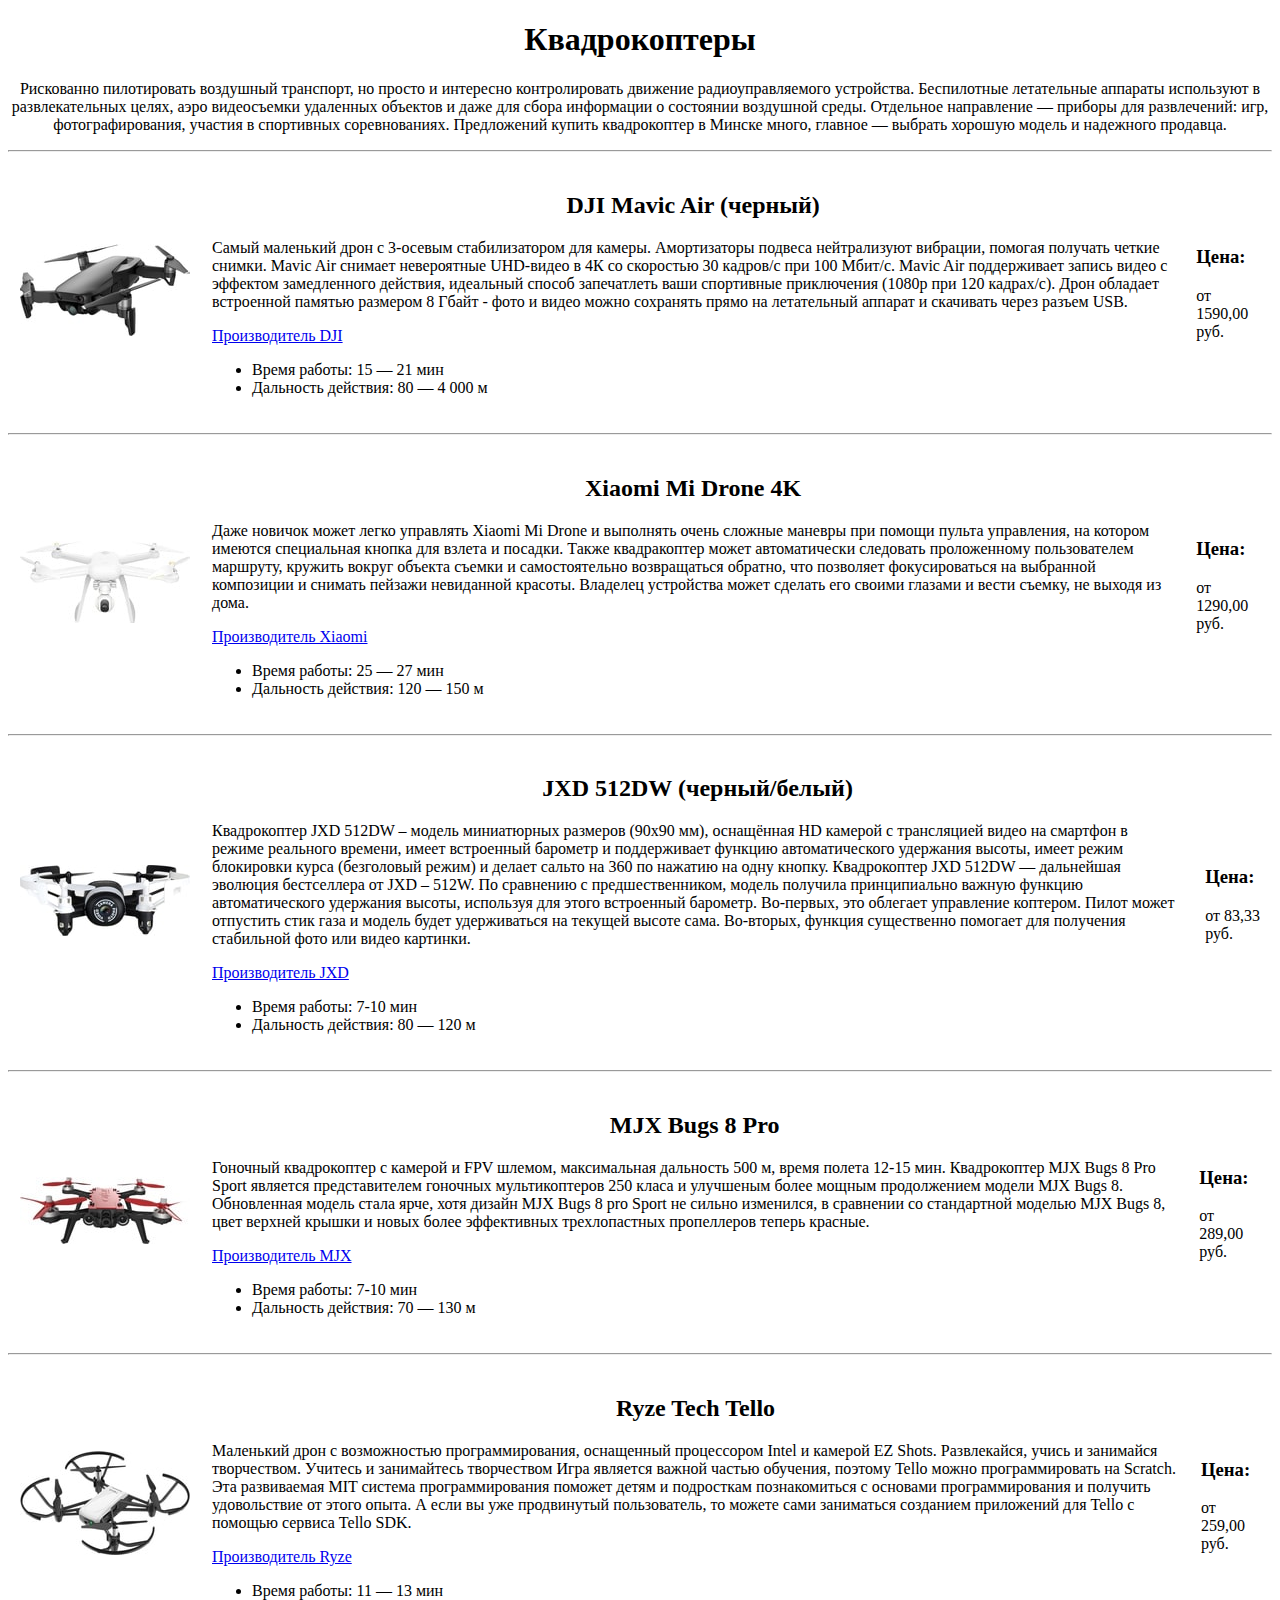
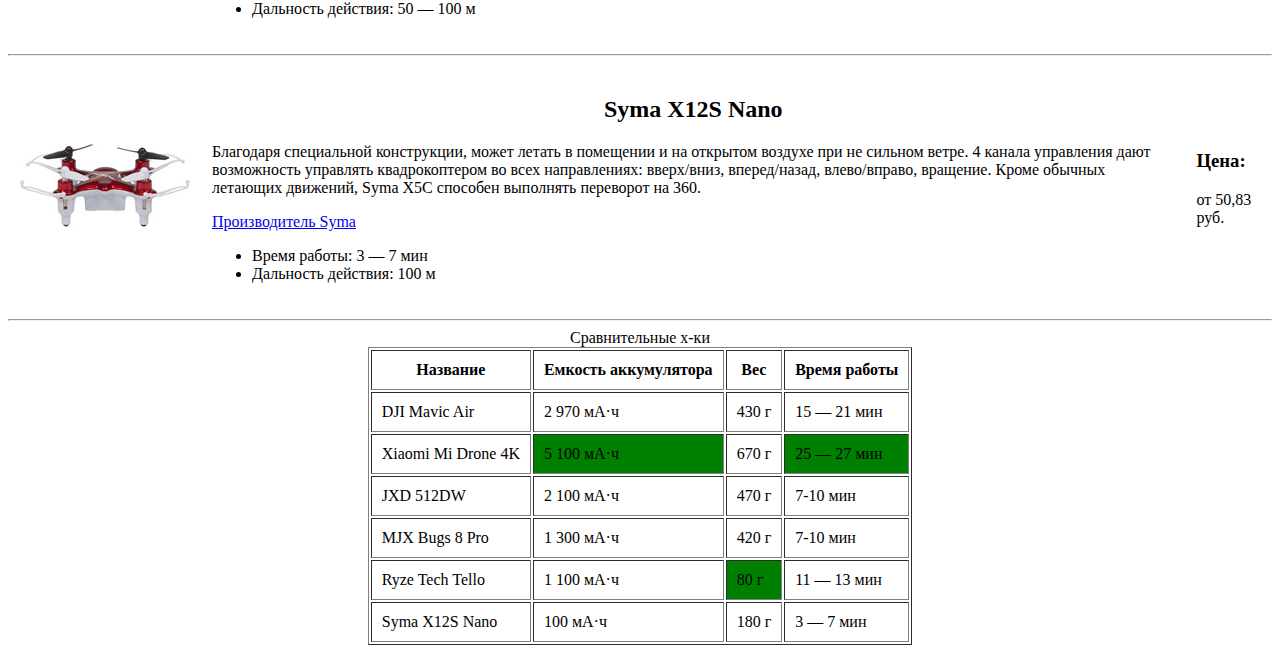
<file: homework_1/index.html>
<!DOCTYPE html>
<html lang="ru">
<head>
	<meta charset="utf-8">
	<meta name="quadcopter" content="quadcopter">
	<base target="_blank">
	<title>Каталог квадрокоптеров</title>
</head>
<body>

	<h1 style="text-align: center;">Квадрокоптеры</h1>
	<p style="text-align: center;">Рискованно пилотировать воздушный транспорт, но просто и интересно контролировать движение радиоуправляемого устройства. Беспилотные летательные аппараты используют в развлекательных целях, аэро видеосъемки удаленных объектов и даже для сбора информации о состоянии воздушной среды. Отдельное направление — приборы для развлечений: игр, фотографирования, участия в спортивных соревнованиях. Предложений купить квадрокоптер в Минске много, главное — выбрать хорошую модель и надежного продавца.</p>

	<hr>
	<table border="0" cellpadding="10">
		<tr>
			<td> <img src="./img/dji.jpeg" alt="DJI"> </td>
			<td>

				<h2 style="text-align: center;">DJI Mavic Air (черный)</h2> 
				<p>Самый маленький дрон с 3-осевым стабилизатором для камеры. Амортизаторы подвеса нейтрализуют вибрации, помогая получать четкие снимки.
				Mavic Air снимает невероятные UHD-видео в 4К со скоростью 30 кадров/с при 100 Мбит/с.
				Mavic Air поддерживает запись видео с эффектом замедленного действия, идеальный способ запечатлеть ваши спортивные приключения (1080p при 120 кадрах/с).
				Дрон обладает встроенной памятью размером 8 Гбайт - фото и видео можно сохранять прямо на летательный аппарат и скачивать через разъем USB.</p> 

				<a href="#" >Производитель DJI</a>

				<ul>
					<li>Время работы: 15 — 21 мин</li>
					<li>Дальность действия: 80 — 4 000 м</li>
				</ul>

			</td>
			<td> <h3>Цена:</h3> <p>от 1590,00 руб.</p> </td>
		</tr>
	</table>
	<hr>

	<table border="0" cellpadding="10">
		<tr>
			<td> <img src="./img/xiaomi.jpeg" alt="xiaomi"> </td>
			<td>
				<h2 style="text-align: center;">Xiaomi Mi Drone 4K</h2> 
				<p>Даже новичок может легко управлять Xiaomi Mi Drone и выполнять очень сложные маневры при помощи пульта управления, на котором имеются специальная кнопка для взлета и посадки. Также квадракоптер может автоматически следовать проложенному пользователем маршруту, кружить вокруг объекта съемки и самостоятельно возвращаться обратно, что позволяет фокусироваться на выбранной композиции и снимать пейзажи невиданной красоты. Владелец устройства может сделать его своими глазами и вести съемку, не выходя из дома. </p> 

				<a href="#" >Производитель Xiaomi</a>

				<ul>
					<li>Время работы: 25 — 27 мин</li>
					<li>Дальность действия: 120 — 150 м</li>
				</ul>

			</td>
			<td> <h3>Цена:</h3> <p>от 1290,00 руб.</p> </td>
		</tr>
	</table>
	<hr>

	<table border="0" cellpadding="10">
		<tr>
			<td> <img src="./img/jxd.jpeg" alt="JXD"> </td>
			<td>
				<h2 style="text-align: center;">JXD 512DW (черный/белый)</h2> 
				<p>Квадрокоптер JXD 512DW – модель миниатюрных размеров (90х90 мм), оснащённая HD камерой с трансляцией видео на смартфон в режиме реального времени, имеет встроенный барометр и поддерживает функцию автоматического удержания высоты, имеет режим блокировки курса (безголовый режим) и делает сальто на 360 по нажатию на одну кнопку.
				Квадрокоптер JXD 512DW — дальнейшая эволюция бестселлера от JXD – 512W. По сравнению с предшественником, модель получила принципиально важную функцию автоматического удержания высоты, используя для этого встроенный барометр. Во-первых, это облегает управление коптером. Пилот может отпустить стик газа и модель будет удерживаться на текущей высоте сама. Во-вторых, функция существенно помогает для получения стабильной фото или видео картинки.</p> 
				
				<a href="#" >Производитель JXD</a>
				
				<ul>
					<li>Время работы: 7-10 мин</li>
					<li>Дальность действия: 80 — 120 м</li>
				</ul>

			</td>
			<td> <h3>Цена:</h3> <p>от 83,33 руб.</p> </td>
		</tr>
	</table>
	<hr>

	<table border="0" cellpadding="10">
		<tr>
			<td> <img src="./img/mjx.jpeg" alt="MJX"> </td>
			<td>
				<h2 style="text-align: center;">MJX Bugs 8 Pro</h2> 
				<p>Гоночный квадрокоптер с камерой и FPV шлемом, максимальная дальность 500 м, время полета 12-15 мин.
				Квадрокоптер MJX Bugs 8 Pro Sport является представителем гоночных мультикоптеров 250 класа и улучшеным более мощным продолжением модели MJX Bugs 8.
				Обновленная модель стала ярче, хотя дизайн MJX Bugs 8 pro Sport не сильно изменился, в сравнении со стандартной моделью MJX Bugs 8, цвет верхней крышки и новых более эффективных трехлопастных пропеллеров теперь красные.</p> 
				
				<a href="#" >Производитель MJX</a>

				<ul>
					<li>Время работы: 7-10 мин</li>
					<li>Дальность действия: 70 — 130 м</li>
				</ul>

			</td>
			<td> <h3>Цена:</h3> <p>от 289,00 руб.</p> </td>
		</tr>
	</table>
	<hr>

	<table border="0" cellpadding="10">
		<tr>
			<td> <img src="./img/ryze.jpeg" alt="Ryze"> </td>
			<td>
				<h2 style="text-align: center;">Ryze Tech Tello</h2> 
				<p>Маленький дрон с возможностью программирования, оснащенный процессором Intel и камерой EZ Shots. Развлекайся, учись и занимайся творчеством.
				Учитесь и занимайтесь творчеством
				Игра является важной частью обучения, поэтому Tello можно программировать на Scratch. Эта развиваемая MIT система программирования поможет детям и подросткам познакомиться с основами программирования и получить удовольствие от этого опыта. А если вы уже продвинутый пользователь, то можете сами заниматься созданием приложений для Tello с помощью сервиса Tello SDK.</p> 

				<a href="#" >Производитель Ryze</a>

				<ul>
					<li>Время работы: 11 — 13 мин</li>
					<li>Дальность действия: 50 — 100 м</li>
				</ul>

			</td>
			<td> <h3>Цена:</h3> <p>от 259,00 руб.</p> </td>
		</tr>
	</table>
	<hr>

	<table border="0" cellpadding="10">
		<tr>
			<td> <img src="./img/syma.jpg" alt="syma"> </td>
			<td>
				<h2 style="text-align: center;">Syma X12S Nano</h2> 
				<p>Благодаря специальной конструкции, может летать в помещении и на открытом воздухе при не сильном ветре. 4 канала управления дают возможность управлять квадрокоптером во всех направлениях: вверх/вниз, вперед/назад, влево/вправо, вращение. Кроме обычных летающих движений, Syma X5C способен выполнять переворот на 360.</p> 
				
				<a href="#" >Производитель Syma</a>

				<ul>
					<li>Время работы: 3 — 7 мин</li>
					<li>Дальность действия: 100 м</li>
				</ul>

			</td>
			<td> <h3>Цена:</h3> <p>от 50,83 руб.</p> </td>
		</tr>
	</table>
	<hr>

	<table border="1" cellpadding="10" style="margin: auto;">

   		<caption>Сравнительные х-ки</caption>

  		 <tr>
   			 <th>Название</th>
    		 <th>Емкость аккумулятора </th>
    		 <th>Вес</th>
   			 <th>Время работы</th>
   		 </tr>

   		<tr><td>DJI Mavic Air</td><td>2 970 мА·ч</td><td>430 г</td><td>15 — 21 мин</td></tr>
   		<tr><td>Xiaomi Mi Drone 4K</td><td bgcolor="green">5 100 мА·ч</td><td>670 г</td><td bgcolor="green">25 — 27 мин</td></tr>
  		<tr><td>JXD 512DW</td><td>2 100 мА·ч</td><td>470 г</td><td>7-10 мин</td></tr>
   		<tr><td>MJX Bugs 8 Pro</td><td>1 300 мА·ч</td><td>420 г</td><td>7-10 мин</td></tr>
   		<tr><td>Ryze Tech Tello</td><td>1 100 мА·ч</td><td bgcolor="green">80 г</td><td>11 — 13 мин</td></tr>
   		<tr><td>Syma X12S Nano</td><td>100 мА·ч</td><td>180 г</td><td>3 — 7 мин</td></tr>
 	 </table>
 	 <br>

</body>
</html>
</file>
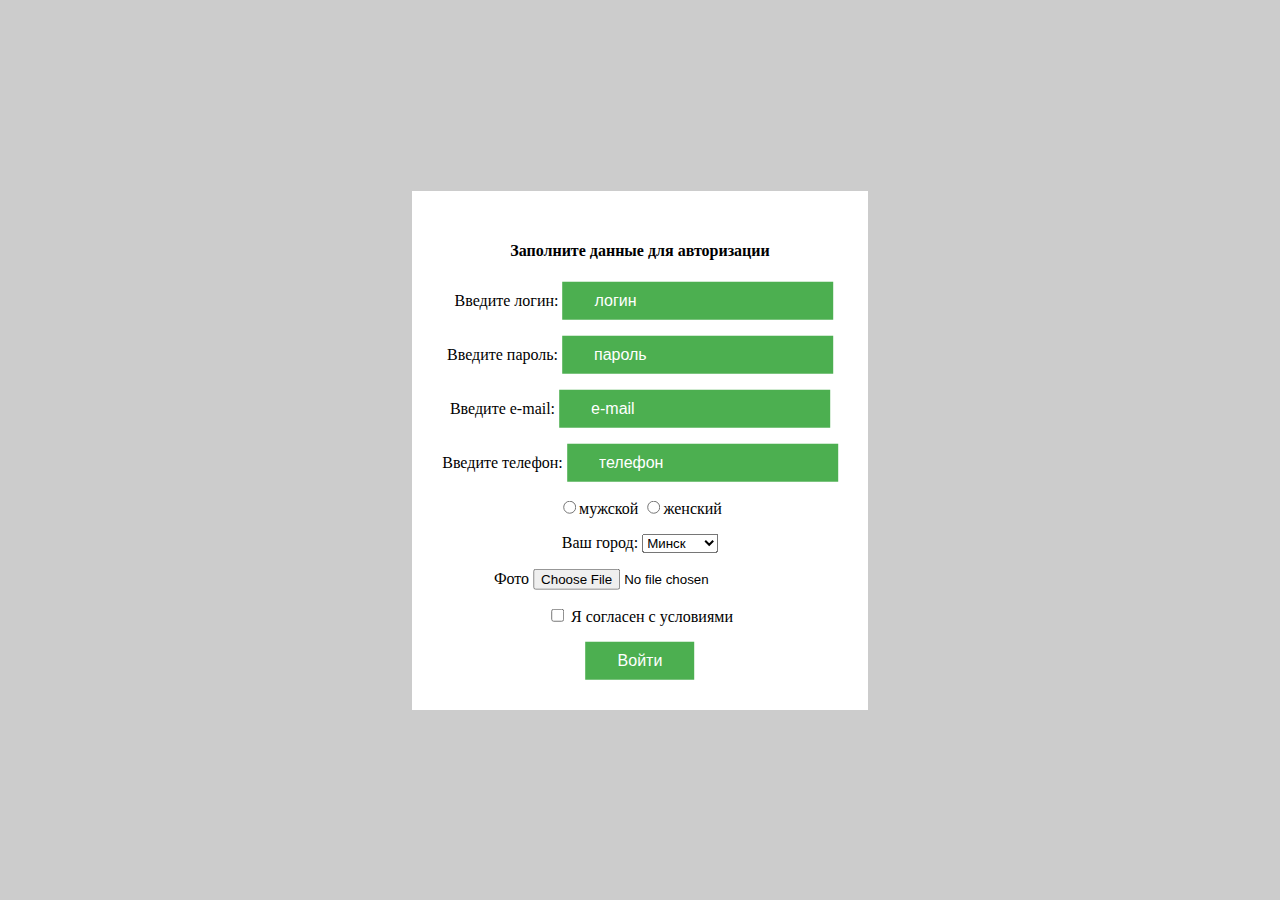
<file: homework_3-4/index.html>
<!DOCTYPE html>
<html lang="ru">
<head>
	<meta charset="utf-8">
	<title>Моя страница</title>
	<link rel="stylesheet" type="text/css" href="./style/style.css">

</head>
<body>

	<div class="name">

		<form action="#" method="POST" style="text-align: center;">

			<h4>Заполните данные для авторизации</h4>
			<label><p>
				  Введите логин: <input type="text" name="login" class="input" placeholder="логин" required="">
			</p></label>
			
			<label><p>
				Введите пароль: <input type="password" name="password" class="input" placeholder="пароль" required="">
			</p></label>

			<label><p>
				Введите e-mail: <input type="email" name="password" class="input" placeholder="e-mail" required="">
			</p></label>

			<label><p>
				Введите телефон: <input type="phone" name="password" class="input" placeholder="телефон" required="">
			</p></label>

			<p>
				<label><input type="radio" name="family" value="мужской">мужской</label>
				<label><input type="radio" name="family" value="женский">женский</label>
			</p>

			<p>
				Ваш город: 
				<select>
					<option>Минск</option>
					<option>Брест</option>
					<option>Гродно</option>
					<option>Витебск</option>
					<option>Гомель</option>
					<option>Могилев</option>
				</select>
			</p>

			<p>
				<label>
				Фото <input type="file" name="file">
				</label>
			</p>

			<label><p>
				<input type="checkbox" name="argee"> Я согласен с условиями
			</p></label>

			<button type="submit">Войти</button>

		</form>

	</div>

</body>
</html>
</file>
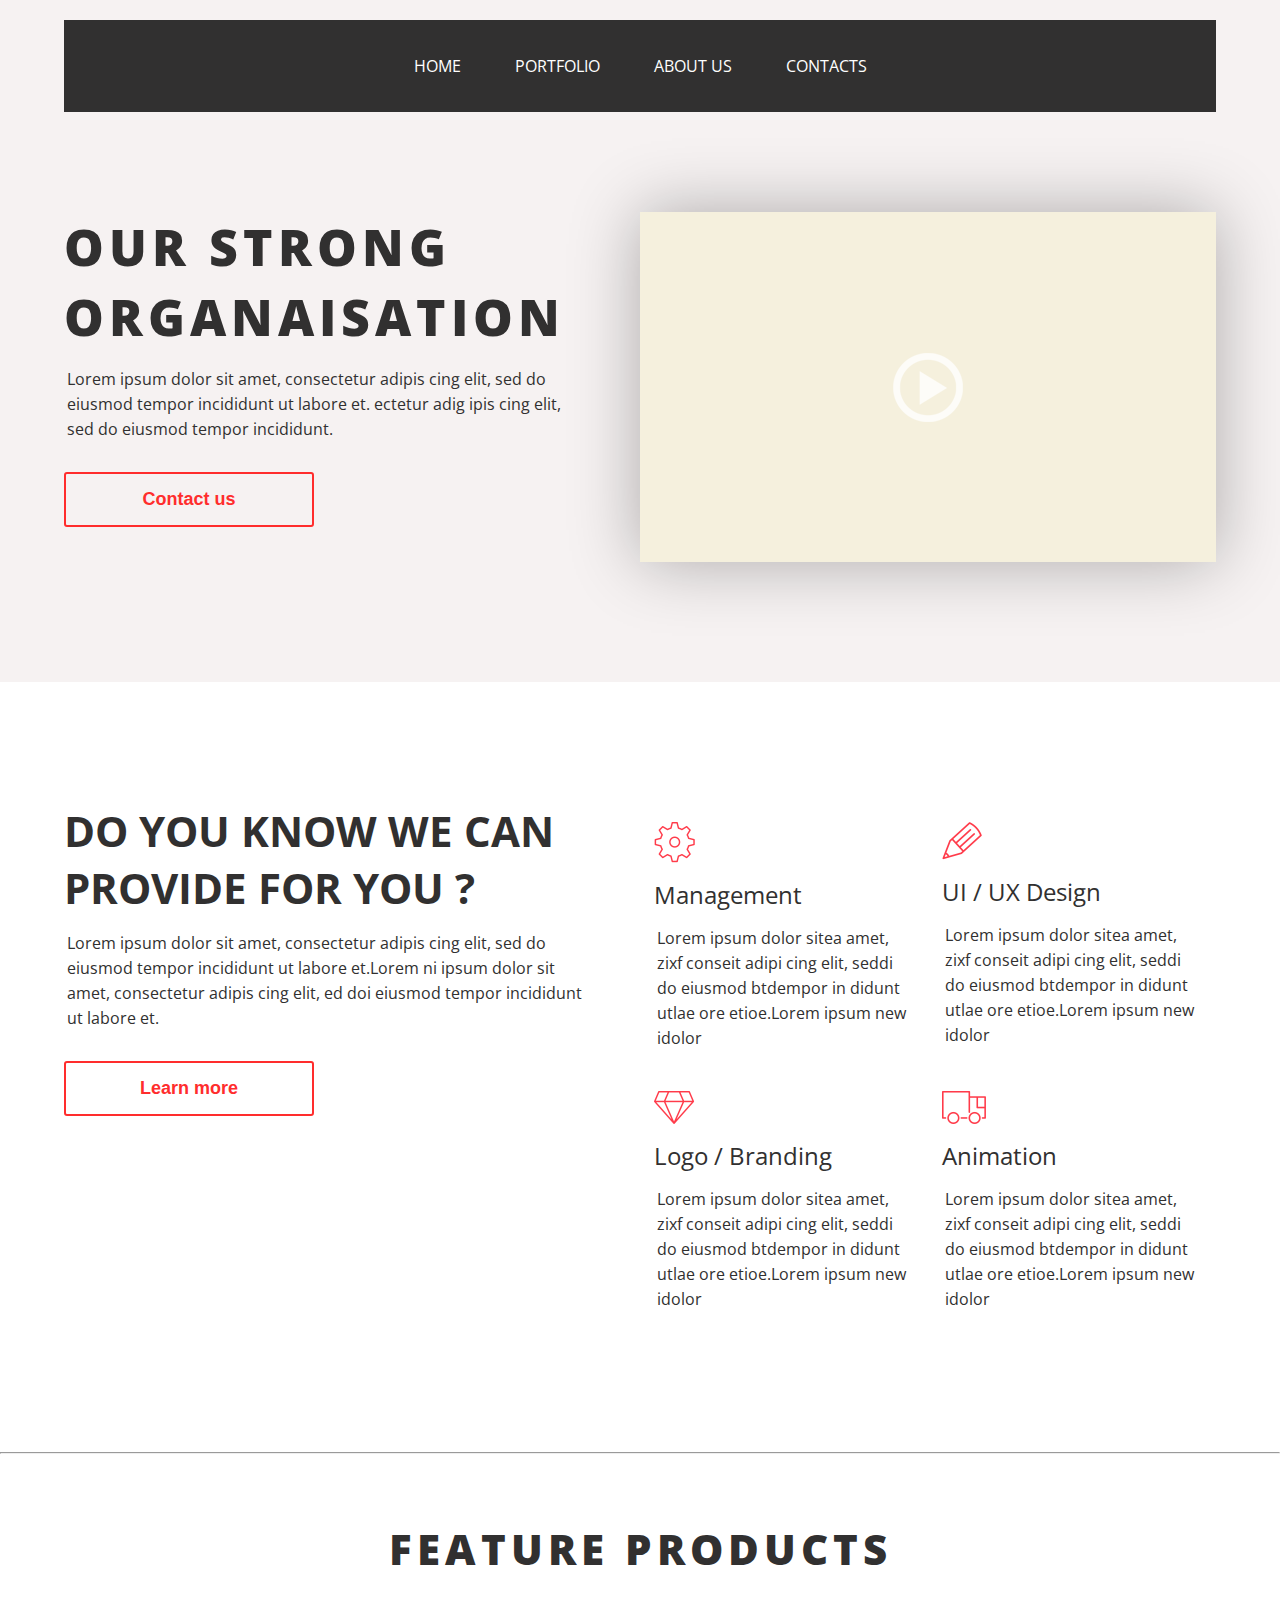
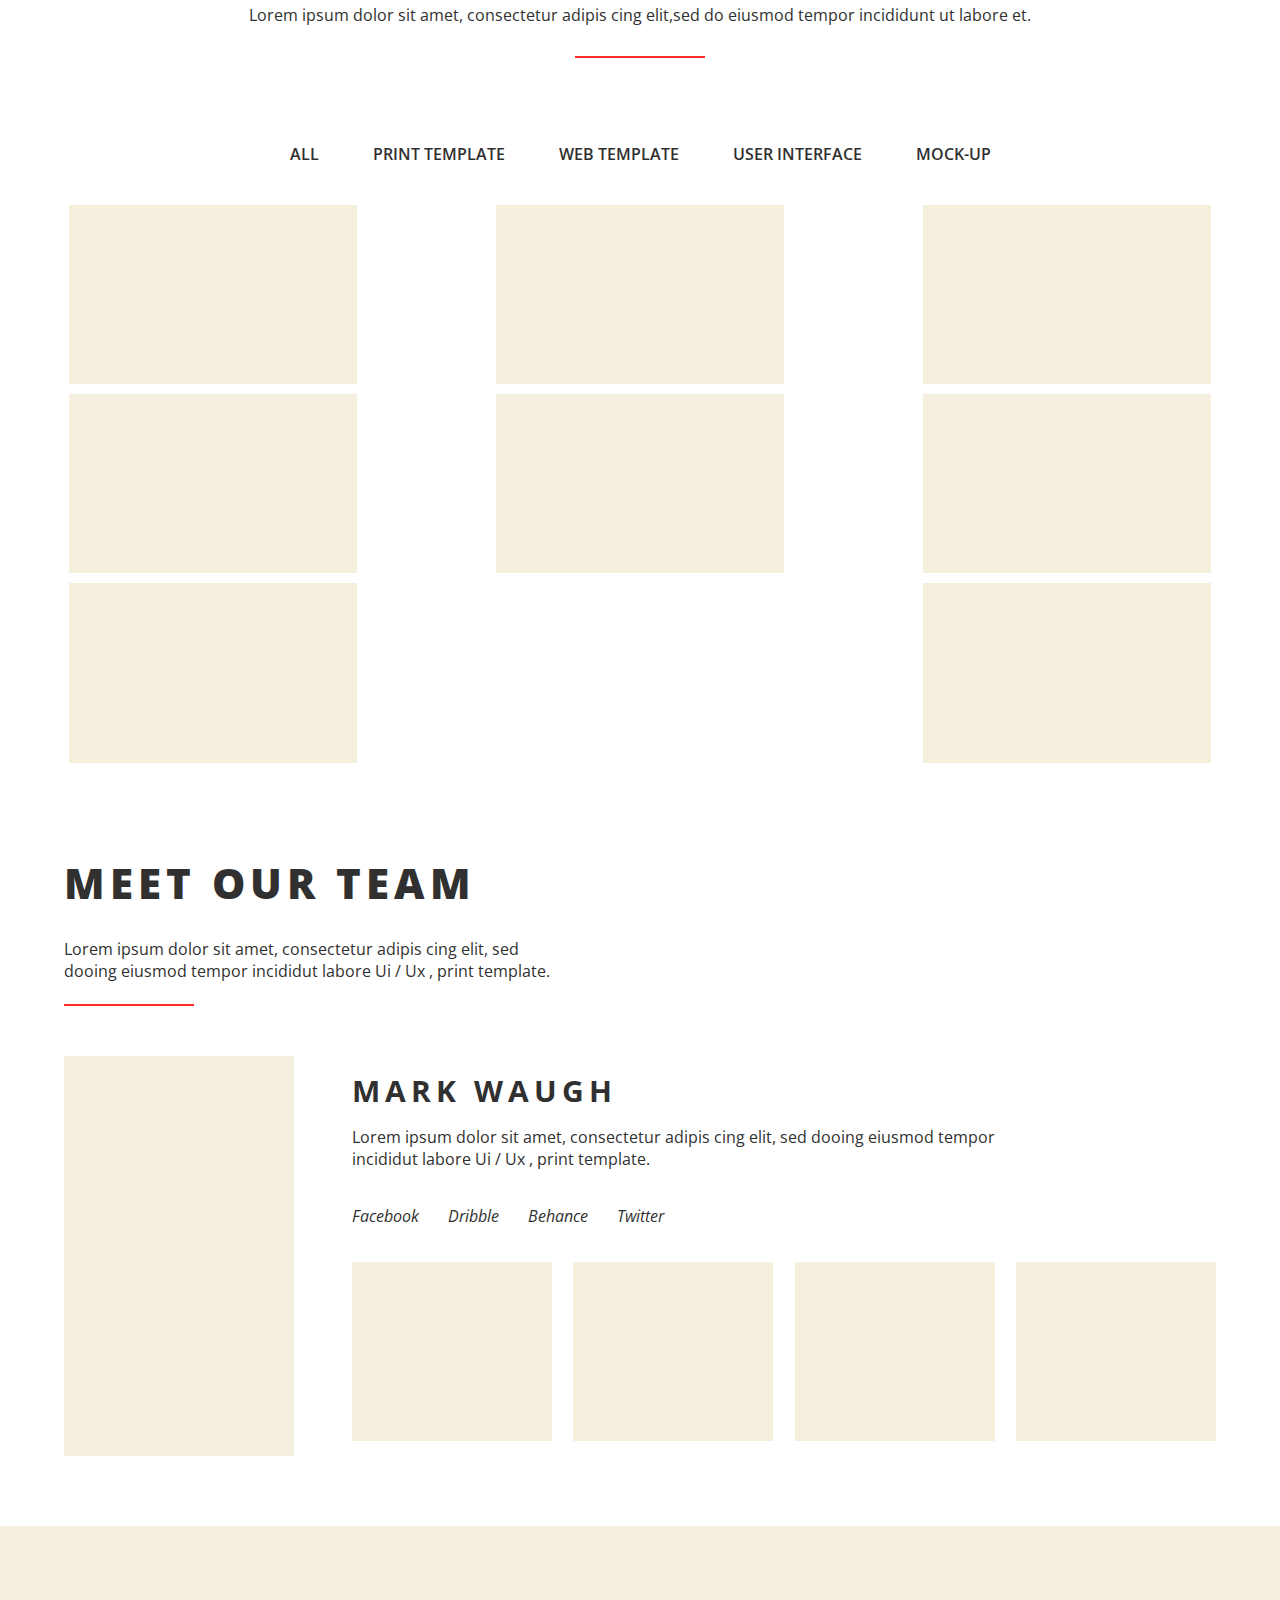
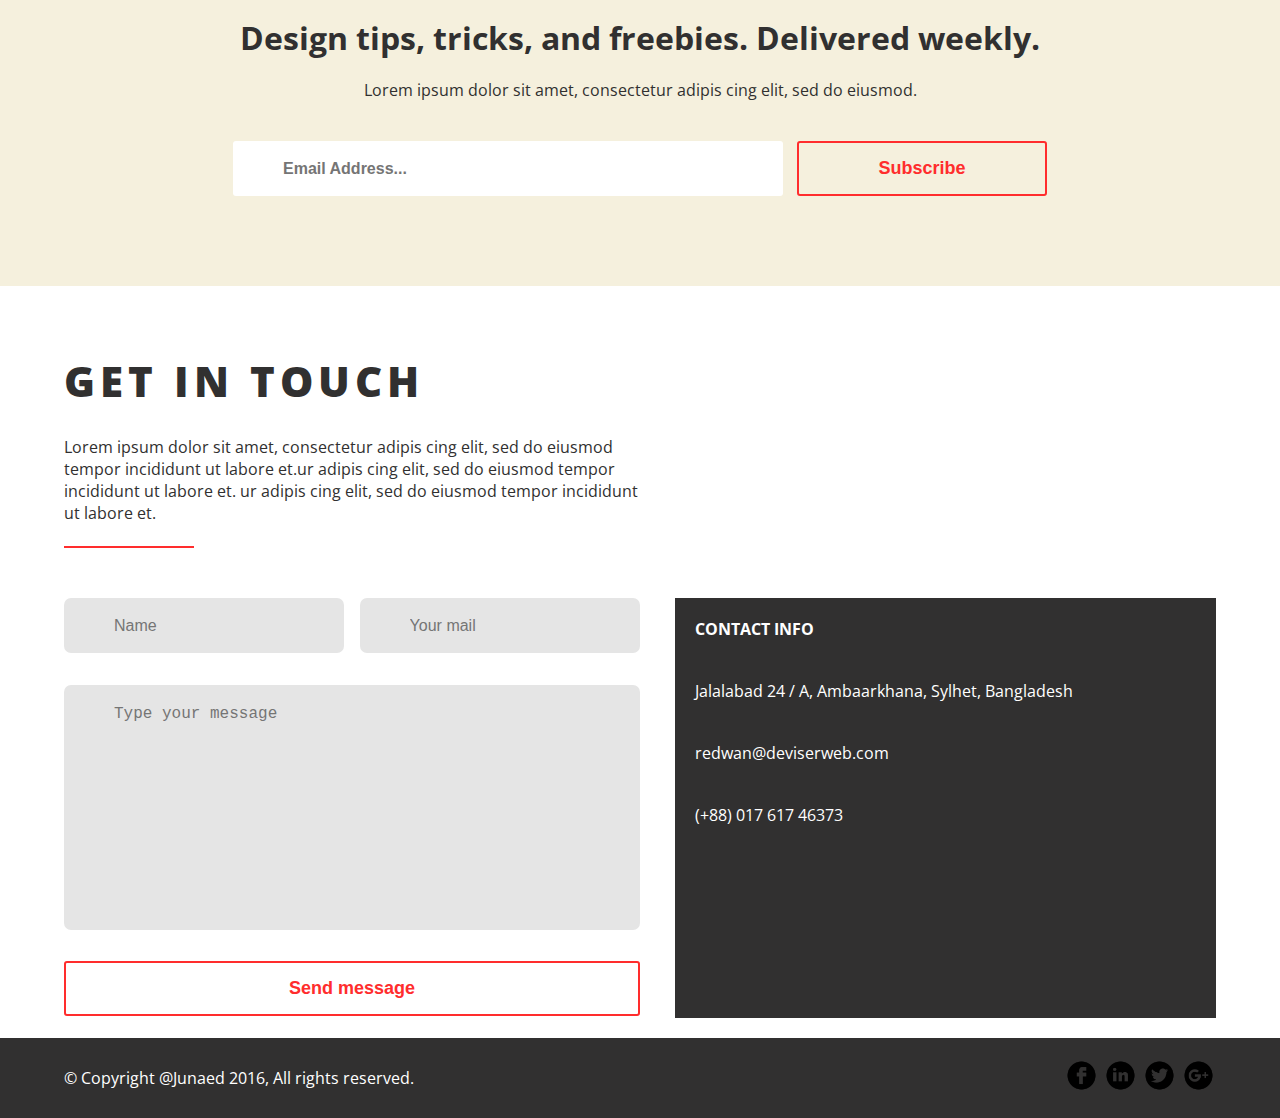
<file: homework_5/index.html>
<!DOCTYPE html>
<html lang="ru">
<meta charset="utf-8">
<head>
	<title>Страница</title>
	<link rel="stylesheet" type="text/css" href="./css/style.css">
	<link href="https://fonts.googleapis.com/css?family=Open+Sans:300,400,700,800&display=swap" rel="stylesheet">
</head>
<body>
	<div class="block one">
		<div class="wrapper">
			<div class="nav">
				<ul>
					<li>Home</li>
					<li>Portfolio</li>
					<li>About us</li>
					<li>Contacts</li>
				</ul>
			</div>
			<div class="sec">
				<div class="left">
					<h1>our strong organaisation</h1>
					<p>Lorem ipsum dolor sit amet, consectetur adipis cing elit, sed do eiusmod tempor incididunt  ut labore et. ectetur adig ipis cing elit, sed do eiusmod tempor incididunt.</p>
					<button>Contact us</button>
				</div>
				<div class="right">
					<div class="video">
						<img src="./img/video.png">
					</div> 
				</div>
			</div>
		</div>
	</div>
	<div class="block two">
		<div class="wrapper">
			<div class="sec">
				<div class="info">
					<h2>do you know we can provide for you ?</h2>
					<p>Lorem ipsum dolor sit amet, consectetur adipis cing elit, sed do eiusmod tempor incididunt ut labore et.Lorem ni ipsum dolor sit amet, consectetur adipis cing elit, ed doi eiusmod tempor incididunt ut labore et.</p>
					<button>Learn more</button>
				</div>
				<div class="services">
					<div class="">
						<img src="./img/Settings.png">
						<h3>Management</h3>
						<p>Lorem ipsum dolor sitea amet, zixf conseit  adipi cing elit, seddi do eiusmod btdempor in didunt utlae ore etioe.Lorem ipsum new idolor</p>
					</div>
					<div class="">
						<img src="./img/Pencil.png">
						<h3>UI / UX Design</h3>
						<p>Lorem ipsum dolor sitea amet, zixf conseit  adipi cing elit, seddi do eiusmod btdempor in didunt utlae ore etioe.Lorem ipsum new idolor</p>
					</div>
					<div class="">
						<img src="./img/Diamond.png">
						<h3>Logo / Branding</h3>
						<p>Lorem ipsum dolor sitea amet, zixf conseit  adipi cing elit, seddi do eiusmod btdempor in didunt utlae ore etioe.Lorem ipsum new idolor</p>
					</div>
					<div class="">
						<img src="./img/Truck.png">
						<h3>Animation</h3>
						<p>Lorem ipsum dolor sitea amet, zixf conseit  adipi cing elit, seddi do eiusmod btdempor in didunt utlae ore etioe.Lorem ipsum new idolor</p>
					</div>
				</div>
			</div>
		</div>
	</div>
	<hr>

	<div class="block three">
		<header>
		<h3>feature products</h3>
		<p>Lorem ipsum dolor sit amet, consectetur adipis cing elit,sed do eiusmod tempor incididunt ut labore et.</p>
		</header>
		<div class="nav">
			<ul>
				<li>all</li>
				<li>print template</li>
				<li>web template</li>
				<li>user interface</li>
				<li>mock-up</li>
			</ul>
		</div>
		<div class="content">
			<div></div>
			<div></div>
			<div></div>
			<div></div>
			<div></div>
			<div></div>
			<div></div>
			<div></div>
		</div>
	</div>

	<div class="block four">
		<header>
		<h3>Meet our team</h3>
		<p>Lorem ipsum dolor sit amet, consectetur adipis cing elit, sed dooing eiusmod tempor incididut labore Ui / Ux , print template.</p>
		</header>	

		<div class="info-team">
			<div class="main-foto"></div>
			<div class="info-personal">
				<div class="info-name">
					<h3>Mark Waugh</h3>
					<p>Lorem ipsum dolor sit amet, consectetur adipis cing elit, sed dooing eiusmod tempor incididut labore Ui / Ux , print template.</p>
					<ul>
						<li><a href="#">Facebook</a></li>
						<li><a href="#">Dribble</a></li>
						<li><a href="#">Behance</a></li>
						<li><a href="#">Twitter</a></li>
					</ul>
				</div>
				<div class="other-team">
					<div></div>
					<div></div>
					<div></div>
					<div></div>
				</div>
			</div>
		</div>
	</div>

	<div class="block five">
		<div class="content">
			<h1>Design tips, tricks, and freebies. Delivered weekly.</h1>
			<p>Lorem ipsum dolor sit amet, consectetur adipis cing elit, sed do eiusmod.</p>
			<input type="text" placeholder="Email Address...">
			<button>Subscribe</button>
		</div>
	</div>

	<div class="block six">
		<header>
				<h3>get in touch</h3>
				<p>Lorem ipsum dolor sit amet, consectetur adipis cing elit, sed do eiusmod tempor incididunt ut labore et.ur adipis cing elit, sed do eiusmod tempor incididunt ut labore et. ur adipis cing elit, sed do eiusmod tempor incididunt ut labore et.</p>
		</header>
		<div class="form-send">
			<div class="send">
				<input type="text" placeholder="Name">
				<input type="text" placeholder="Your mail">
				<textarea placeholder="Type your message"></textarea>
				<button style="width: 100%;">Send message</button>
			</div>
			<div class="info-send">
				<div class="address">
				<b><p style="text-transform: uppercase;">contact info</p></b>
				<p>Jalalabad 24 / A, Ambaarkhana, Sylhet, Bangladesh</p>
				<p>redwan@deviserweb.com</p>
				<p>(+88) 017 617 46373</p>
				</div>
			</div>
		</div>

	</div>

	<div class="block seven">
		<div class="footer">
			<div class="copyright">
				<p>
					© Copyright @Junaed 2016, All rights reserved.
				</p>
			</div>
			<div class="social">
				<img src="./img/Facebook.png">
				<img src="./img/LinkedIn.png">
				<img src="./img/Twitter.png">
				<img src="./img/google.png">
			</div>
		</div>
	</div>

</body>
</html>
</file>
<file: homework_3-4/style/style.css>
body{
	background: #ccc;
}

button {
	background-color: #4CAF50;
	border: none;
	color: white;
	padding: 10px 32px;
	text-align: center;
	text-decoration: none;
	display: inline-block;
	font-size: 16px;
}

.input {
	background-color: #4CAF50;
	border: none;
	color: white;
	padding: 10px 32px;
	text-decoration: none;
	font-size: 16px;
}

.input::placeholder{
	color: white;
}

.input:focus {
	background-color: #408443; 
 }



.name {
	padding: 30px;
	background: white;
	position: fixed; top: 50%; left: 50%;
	-webkit-transform: translate(-50%, -50%);
	-ms-transform: translate(-50%, -50%);
	transform: translate(-50%, -50%);
}
</file>
<file: homework_5/css/style.css>
*{margin:0;padding:0}body{font-family:'Open Sans', sans-serif;color:#313030;font-size:16px}button{border:2px #ff2d2d solid;background:none;border-radius:3px;width:250px;height:55px;color:#ff2d2d;font-size:18px;font-weight:700;outline:none;-webkit-transition:background 0.3s ease, color 0.3s ease;-o-transition:background 0.3s ease, color 0.3s ease;transition:background 0.3s ease, color 0.3s ease}button:hover{background:#ff2d2d;cursor:pointer;color:white}.block{width:100%;padding:20px 0 20px}.one{background:#f6f2f2}.wrapper{width:90%;max-width:1270px;min-width:270px;margin:0 auto}.wrapper .nav{background:#313030}.wrapper .nav ul{text-align:center;padding:35px 25px}.wrapper .nav li{display:inline;text-transform:uppercase;padding:35px 25px;color:white;-webkit-transition:background 0.3s ease, color 0.3s ease;-o-transition:background 0.3s ease, color 0.3s ease;transition:background 0.3s ease, color 0.3s ease}.wrapper .nav li:hover{background:#ff2d2d;cursor:pointer;color:white}.sec{margin:100px 0;display:-webkit-box;display:-ms-flexbox;display:flex;-webkit-box-orient:horizontal;-webkit-box-direction:normal;-ms-flex-direction:row;flex-direction:row;-ms-flex-wrap:wrap;flex-wrap:wrap;-webkit-box-pack:center;-ms-flex-pack:center;justify-content:center}.sec div{width:50%}.sec h1{text-transform:uppercase;font-size:50px;font-weight:800;line-height:70px;letter-spacing:5px}.sec h2{text-transform:uppercase;font-size:42px}.sec p{padding:15px 0 0 3px;max-width:520px;line-height:25px}.sec button{margin-top:30px}.sec .video{width:100%;height:350px;background:#f5f0dd;-webkit-box-shadow:0 0 65px rgba(0, 0, 0, 0.3);box-shadow:0 0 65px rgba(0, 0, 0, 0.3);display:-webkit-box;display:-ms-flexbox;display:flex;-webkit-box-orient:horizontal;-webkit-box-direction:normal;-ms-flex-direction:row;flex-direction:row;-ms-flex-wrap:wrap;flex-wrap:wrap;-webkit-box-pack:center;-ms-flex-pack:center;justify-content:center;-webkit-box-align:center;-ms-flex-align:center;align-items:center;cursor:pointer}.services{display:-webkit-box;display:-ms-flexbox;display:flex;-webkit-box-orient:horizontal;-webkit-box-direction:normal;-ms-flex-direction:row;flex-direction:row;-ms-flex-wrap:wrap;flex-wrap:wrap;-ms-flex-pack:distribute;justify-content:space-around}.services div{max-width:45%}.services *{padding-top:10px}.services h3{font-size:24px;font-weight:400}.services P{padding-bottom:20px}header{text-align:center;padding:40px 0 50px}header h3{text-transform:uppercase;font-size:42px;font-weight:800;line-height:70px;letter-spacing:5px}header p{padding:20px 0}header:after{content:'';display:block;margin:8px auto 0;width:130px;height:2px;border-bottom:#ff2d2d solid 2px}.three .nav ul{text-align:center;padding:35px 25px}.three .nav li{display:inline;text-transform:uppercase;padding:35px 25px;color:#313030;-webkit-transition:background 0.3s ease, color 0.3s ease;-o-transition:background 0.3s ease, color 0.3s ease;transition:background 0.3s ease, color 0.3s ease;font-weight:600}.three .nav li:hover{color:#ff2d2d;cursor:pointer}.three .content{display:-webkit-box;display:-ms-flexbox;display:flex;-webkit-box-orient:horizontal;-webkit-box-direction:normal;-ms-flex-direction:row;flex-direction:row;-ms-flex-wrap:wrap;flex-wrap:wrap;-webkit-box-pack:justify;-ms-flex-pack:justify;justify-content:space-between;width:90%;max-width:1270px;min-width:270px;margin:0 auto}.three .content div{width:25%;max-width:290px;height:14vw;max-height:200px;background:#f5f0dd;margin:5px}.four,.six{width:90%;max-width:1270px;min-width:270px;margin:0 auto}.four header,.six header{margin:0;text-align:left;max-width:500px}.four header:after,.six header:after{margin:0}.four .info-team,.six .info-team{display:-webkit-box;display:-ms-flexbox;display:flex;-webkit-box-orient:horizontal;-webkit-box-direction:normal;-ms-flex-direction:row;flex-direction:row;-ms-flex-wrap:wrap;flex-wrap:wrap;-webkit-box-pack:justify;-ms-flex-pack:justify;justify-content:space-between;height:400px;padding-bottom:50px}.four .main-foto,.six .main-foto{background:#f5f0dd;width:20%;height:100%}.four .info-personal,.six .info-personal{min-width:75%}.four .info-name h3,.six .info-name h3{text-transform:uppercase;font-size:30px;font-weight:800;line-height:70px;letter-spacing:5px;font-weight:700}.four .info-name P,.six .info-name P{max-width:700px}.four .info-name a,.six .info-name a{text-decoration:none;color:#313030}.four .info-name ul,.six .info-name ul{padding:35px 25px 35px 0px}.four .info-name li,.six .info-name li{display:inline;padding:35px 25px 35px 0px;font-style:italic;color:#313030}.four .other-team,.six .other-team{display:-webkit-box;display:-ms-flexbox;display:flex;-webkit-box-orient:horizontal;-webkit-box-direction:normal;-ms-flex-direction:row;flex-direction:row;-ms-flex-wrap:wrap;flex-wrap:wrap;-webkit-box-pack:justify;-ms-flex-pack:justify;justify-content:space-between}.four .other-team div,.six .other-team div{width:24%;max-width:200px;height:14vw;max-height:200px;background:#f5f0dd}.five{background:#f5f0dd;margin:0 auto}.five .content{text-align:center;padding:30px}.five *{margin:20px 5px}input[type=text],textarea{outline:none;border:none;background:white;border-radius:3px;width:500px;height:55px;color:#ff2d2d;font-size:16px;font-weight:700;padding-left:50px}.six header{min-width:50%}.six .form-send{display:-webkit-box;display:-ms-flexbox;display:flex;-webkit-box-orient:horizontal;-webkit-box-direction:normal;-ms-flex-direction:row;flex-direction:row;-ms-flex-wrap:wrap;flex-wrap:wrap;-webkit-box-pack:justify;-ms-flex-pack:justify;justify-content:space-between;-ms-flex-wrap:nowrap;flex-wrap:nowrap}.six .send{width:50%;display:-webkit-box;display:-ms-flexbox;display:flex;-webkit-box-orient:horizontal;-webkit-box-direction:normal;-ms-flex-direction:row;flex-direction:row;-ms-flex-wrap:wrap;flex-wrap:wrap;-webkit-box-pack:justify;-ms-flex-pack:justify;justify-content:space-between}.six .send input[type=text],.six .send textarea{width:40%;background:#e5e5e5;border-radius:7px;margin-bottom:30px;font-weight:400}.six .send textarea{width:95%;height:225px;padding-top:20px;resize:none}.six .info-send{width:47%;background:#313030;height:420px;color:white;display:-webkit-box;display:-ms-flexbox;display:flex;-webkit-box-orient:vertical;-webkit-box-direction:normal;-ms-flex-direction:column;flex-direction:column}.six .info-send p{padding:20px}.seven{background:#313030}.seven .footer{width:90%;max-width:1270px;min-width:270px;margin:0 auto;display:-webkit-box;display:-ms-flexbox;display:flex;-webkit-box-orient:horizontal;-webkit-box-direction:normal;-ms-flex-direction:row;flex-direction:row;-ms-flex-wrap:wrap;flex-wrap:wrap;-webkit-box-pack:justify;-ms-flex-pack:justify;justify-content:space-between;-webkit-box-align:center;-ms-flex-align:center;align-items:center;color:white}.seven .footer img{width:35px;height:35px}
</file>
